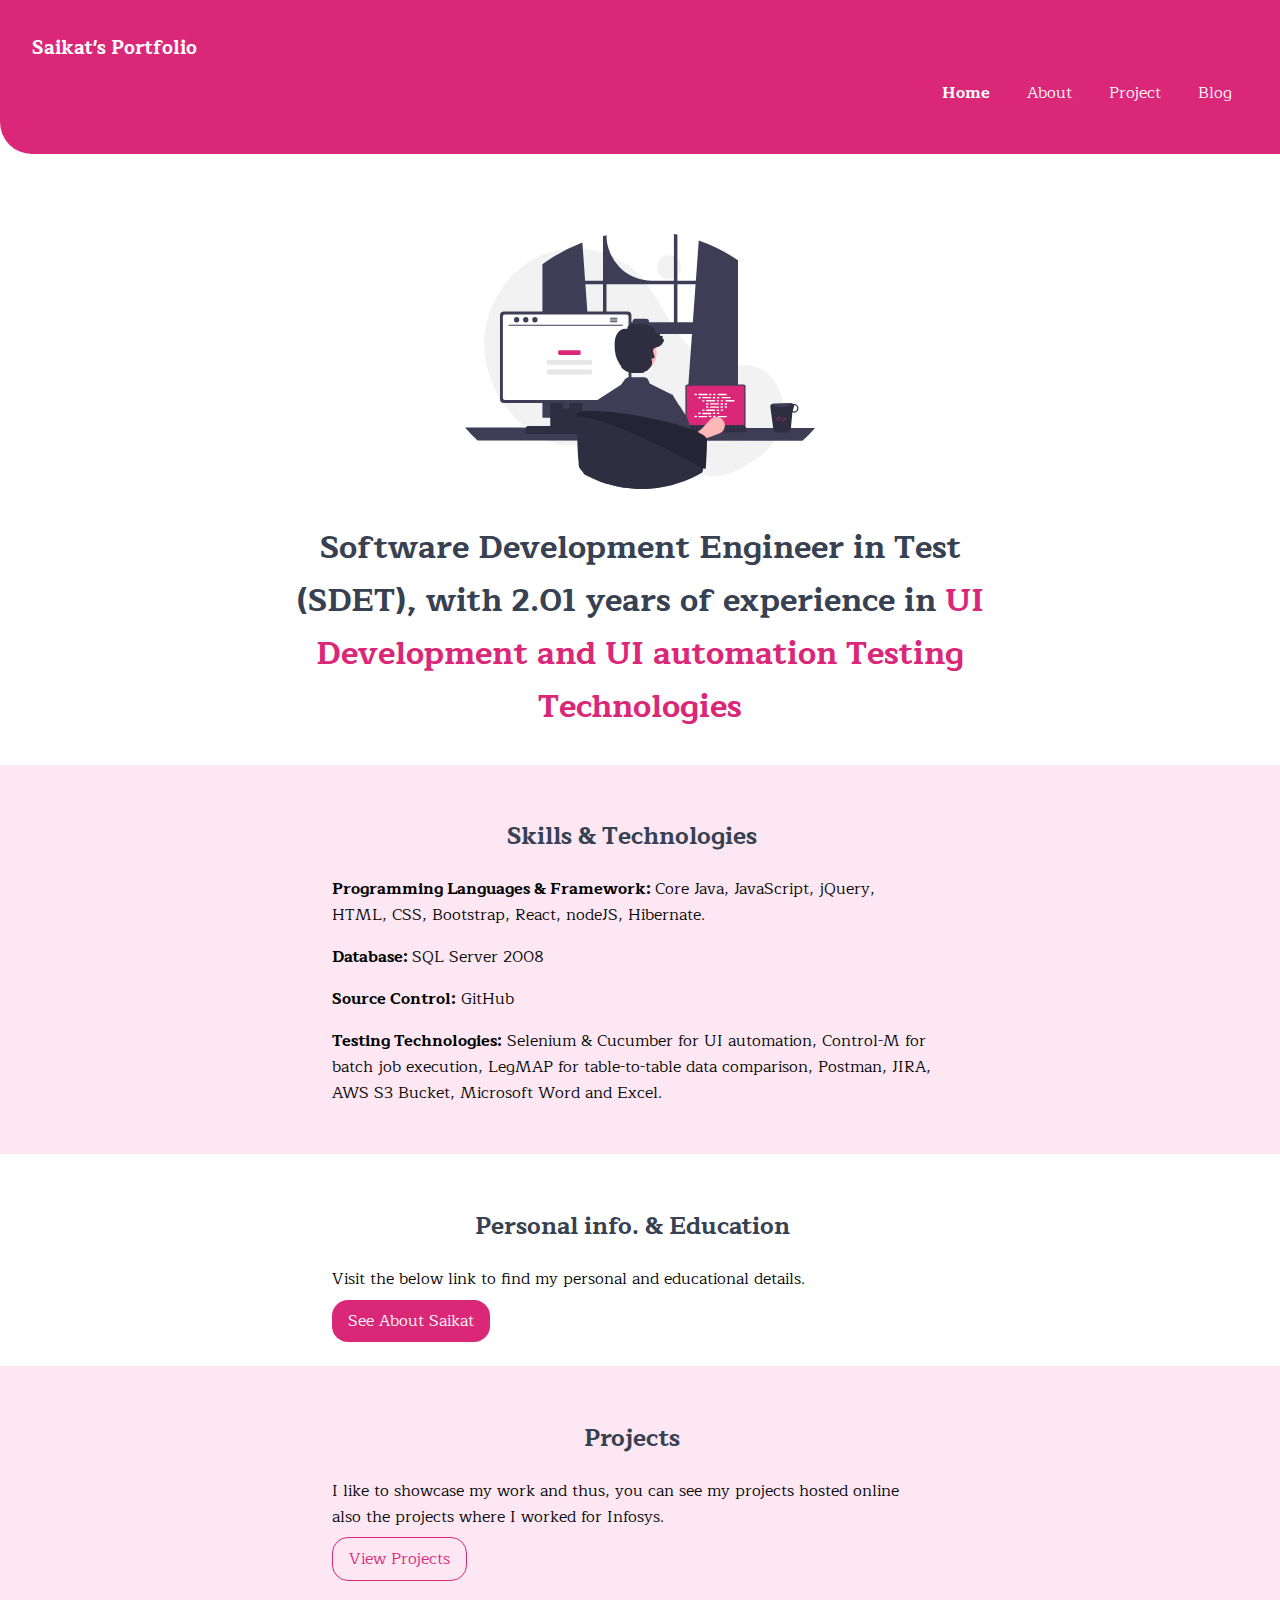
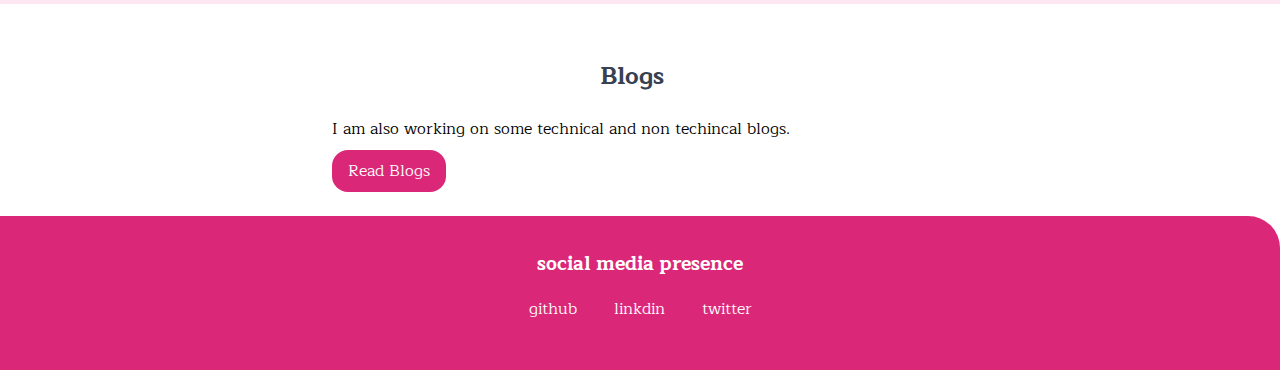
<file: index.html>
<!DOCTYPE html>
<html lang="en">
<head>
    <meta charset="UTF-8">
    <meta http-equiv="X-UA-Compatible" content="IE=edge">
    <meta name="viewport" content="width=device-width, initial-scale=1.0">
    <title>Saikat's Portfolio</title>
    <link rel="stylesheet" href="/style.css">
</head>
<body>

    <nav class="navigation container">
        <div class="navigation_1">Saikat's Portfolio</div>
        <ul class="non_bullet nav-right">
            <li class="inline">
                <a class="link link-active" href="/index.html">Home</a>
            </li>
            <li class="inline">
                <a class="link" href="/About.html">About</a>
            </li>
            <li class="inline">
                <a class="link" href="/Project.html">Project</a>
            </li>
            <li class="inline">
                <a class="link" href="/Blogs.html">Blog</a>
            </li>
        </ul>
    </nav>

    <header class="head">
        <img class="head-img" src="images/undraw_programming_re_kg9v (1).svg" alt="Picture is not loading">
        <h1 class="head-header">Software Development Engineer in Test (SDET), with 2.01 years of experience in <span class="head-color"> UI Development and UI automation Testing Technologies</span></h1>
    </header>

    <section class="off-white mid">
        <div class="container container-center">
            <h2 class="center">Skills & Technologies</h2>
    <p><strong>Programming Languages & Framework: </strong> Core Java, JavaScript, jQuery, HTML, CSS, Bootstrap, React, nodeJS, Hibernate.</p>
    <p><strong>Database: </strong> SQL Server 2008</p>
    <p><strong>Source Control:</strong> GitHub</p>
    <p><strong>Testing Technologies:</strong>  Selenium & Cucumber for UI automation, Control-M for batch job execution, LegMAP for table-to-table data
        comparison, Postman, JIRA, AWS S3 Bucket, Microsoft Word and Excel.</p>
        
    </div>
    </section>

    
    <section class="mid">
        <div class="container container-center">
            <h2 class="center">Personal info. & Education</h2>
                  <p>Visit the below link to find my personal and educational details.</p>
                  <a class="link link-primary" href="/About.html">See About Saikat</a>
        </div>
    </section>
    
    <section class="off-white mid">
        <div class="container container-center">
            <h2 class="center">Projects</h2>
                   <p>I like to showcase my work and thus, you can see my projects hosted online also the projects where I worked for Infosys.</p>
                   <a class="link link-secondary" href="/Project.html">View Projects</a>
        </div>
    </section>
    
    <section class="mid">
        <div class="container container-center">     
            <h2 class="center">Blogs</h2>
                  <p>I am also working on some technical and non techincal blogs.</p>
                  <a class="link link-primary" href="/Blogs.html">Read Blogs</a>
        </div>
    </section>

    <footer class="foot">
        <small class="small">social media presence</small>
        <ul class="non_bullet nav-mid">
            <li class="inline"><a class="link color" href="https://github.com/SaikatGhoshNIT">github</a></li>
            <li class="inline"><a class="link color" href="https://www.linkedin.com/in/saikat-ghosh-66bb391b4/">linkdin</a></li>
            <li class="inline"><a class="link color" href="https://twitter.com/saikatghosh5434">twitter</a></li>
        </ul>
    </footer>

    
</body>
</html>
</file>
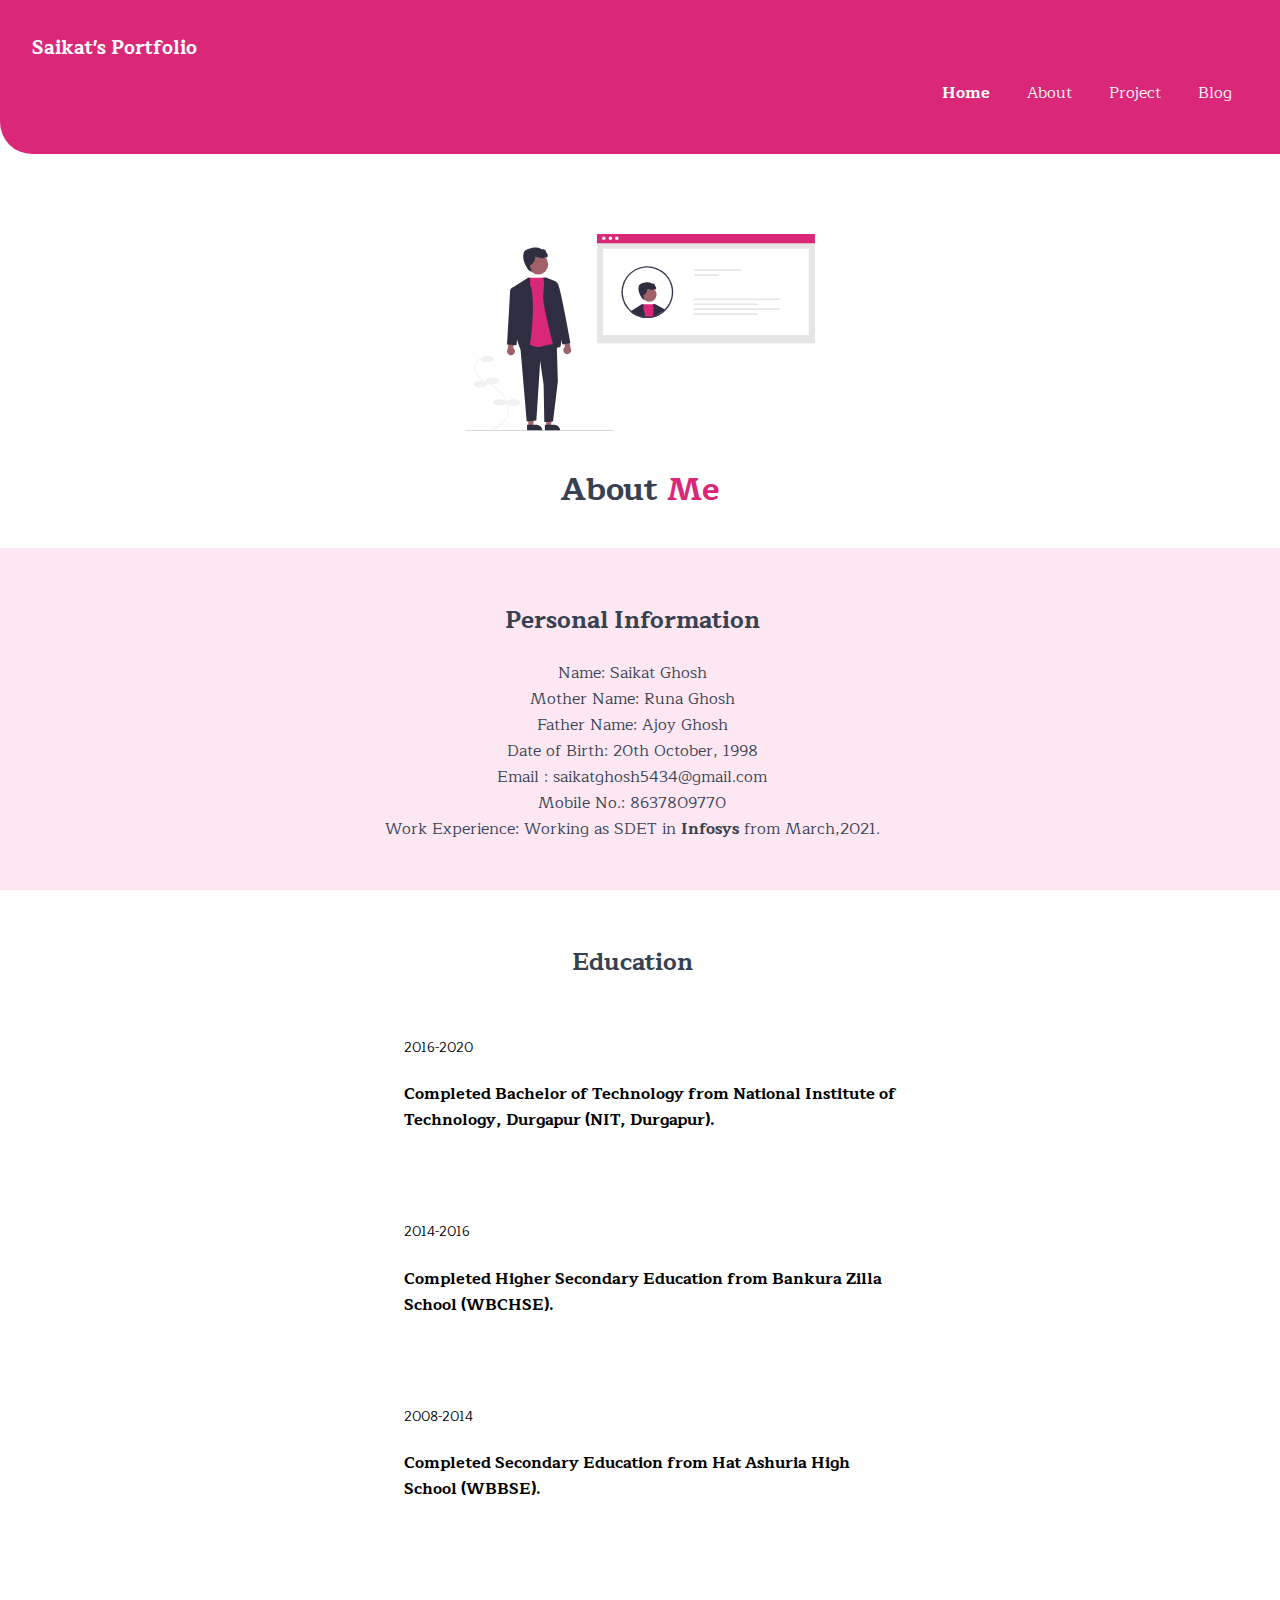
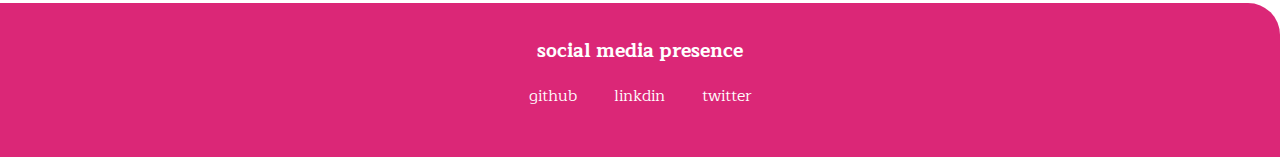
<file: About.html>
<!DOCTYPE html>
<html lang="en">
<head>
    <meta charset="UTF-8">
    <meta http-equiv="X-UA-Compatible" content="IE=edge">
    <meta name="viewport" content="width=device-width, initial-scale=1.0">
    <title>About Section</title>
    <link rel="stylesheet" href="style.css">
</head>
<body>
    <nav class="navigation container">
        <div class="navigation_1">Saikat's Portfolio</div>
        <ul class="non_bullet nav-right">
            <li class="inline">
                <a class="link link-active" href="/index.html">Home</a>
            </li>
            <li class="inline">
                <a class="link" href="/About.html">About</a>
            </li>
            <li class="inline">
                <a class="link" href="/Project.html">Project</a>
            </li>
            <li class="inline">
                <a class="link" href="/Blogs.html">Blog</a>
            </li>
        </ul>
    </nav>

    
    <header class="head">
        <img class="head-img" src="images/About me.svg" alt="Picture is not loading">
        <h1 class="head-header">About<span class="head-color"> Me</span></h1>
    </header>

    <section class="off-white mid">
        <div class="container container-center">
            <h2 class="center">Personal Information</h2>
                   <p class="center">Name: Saikat Ghosh <br>
               Mother Name: Runa Ghosh <br>
               Father Name: Ajoy Ghosh <br>
               Date of Birth: 20th October, 1998 <br>
               Email : saikatghosh5434@gmail.com <br>
               Mobile No.: 8637809770 <br>
               Work Experience: Working as SDET in <b>Infosys</b> from March,2021.
                   </p>
        </div>
    </section>

    <section class="mid">
        <div class="container container-center">     
            <h2 class="center">Education</h2>
            <ul class="non_bullet">
                <li><article class="ul-pad">
                    <small>2016-2020</small>
                    <h4>Completed Bachelor of Technology from National Institute of
                        Technology, Durgapur (NIT, Durgapur).</h4>
                </article>
            </li>
            
            <li>
                    <article class="ul-pad">
                        <small>2014-2016</small>
                        <h4>Completed Higher Secondary Education from Bankura Zilla School (WBCHSE).</h4>
                    </article>
            </li>
            
            <li>
                    <article  class="ul-pad">
                        <small>2008-2014</small>
                        <h4>Completed Secondary Education from Hat Ashuria High School (WBBSE).</h4>
                    </article>
            </li>
            </ul>
        </div>
    </section>


    <footer class="foot">
        <small class="small">social media presence</small>
        <ul class="non_bullet nav-mid">
            <li class="inline"><a class="link color" href="https://github.com/SaikatGhoshNIT">github</a></li>
            <li class="inline"><a class="link color" href="https://www.linkedin.com/in/saikat-ghosh-66bb391b4/">linkdin</a></li>
            <li class="inline"><a class="link color" href="https://twitter.com/saikatghosh5434">twitter</a></li>
        </ul>
    </footer>

</body>
</html>
</file>
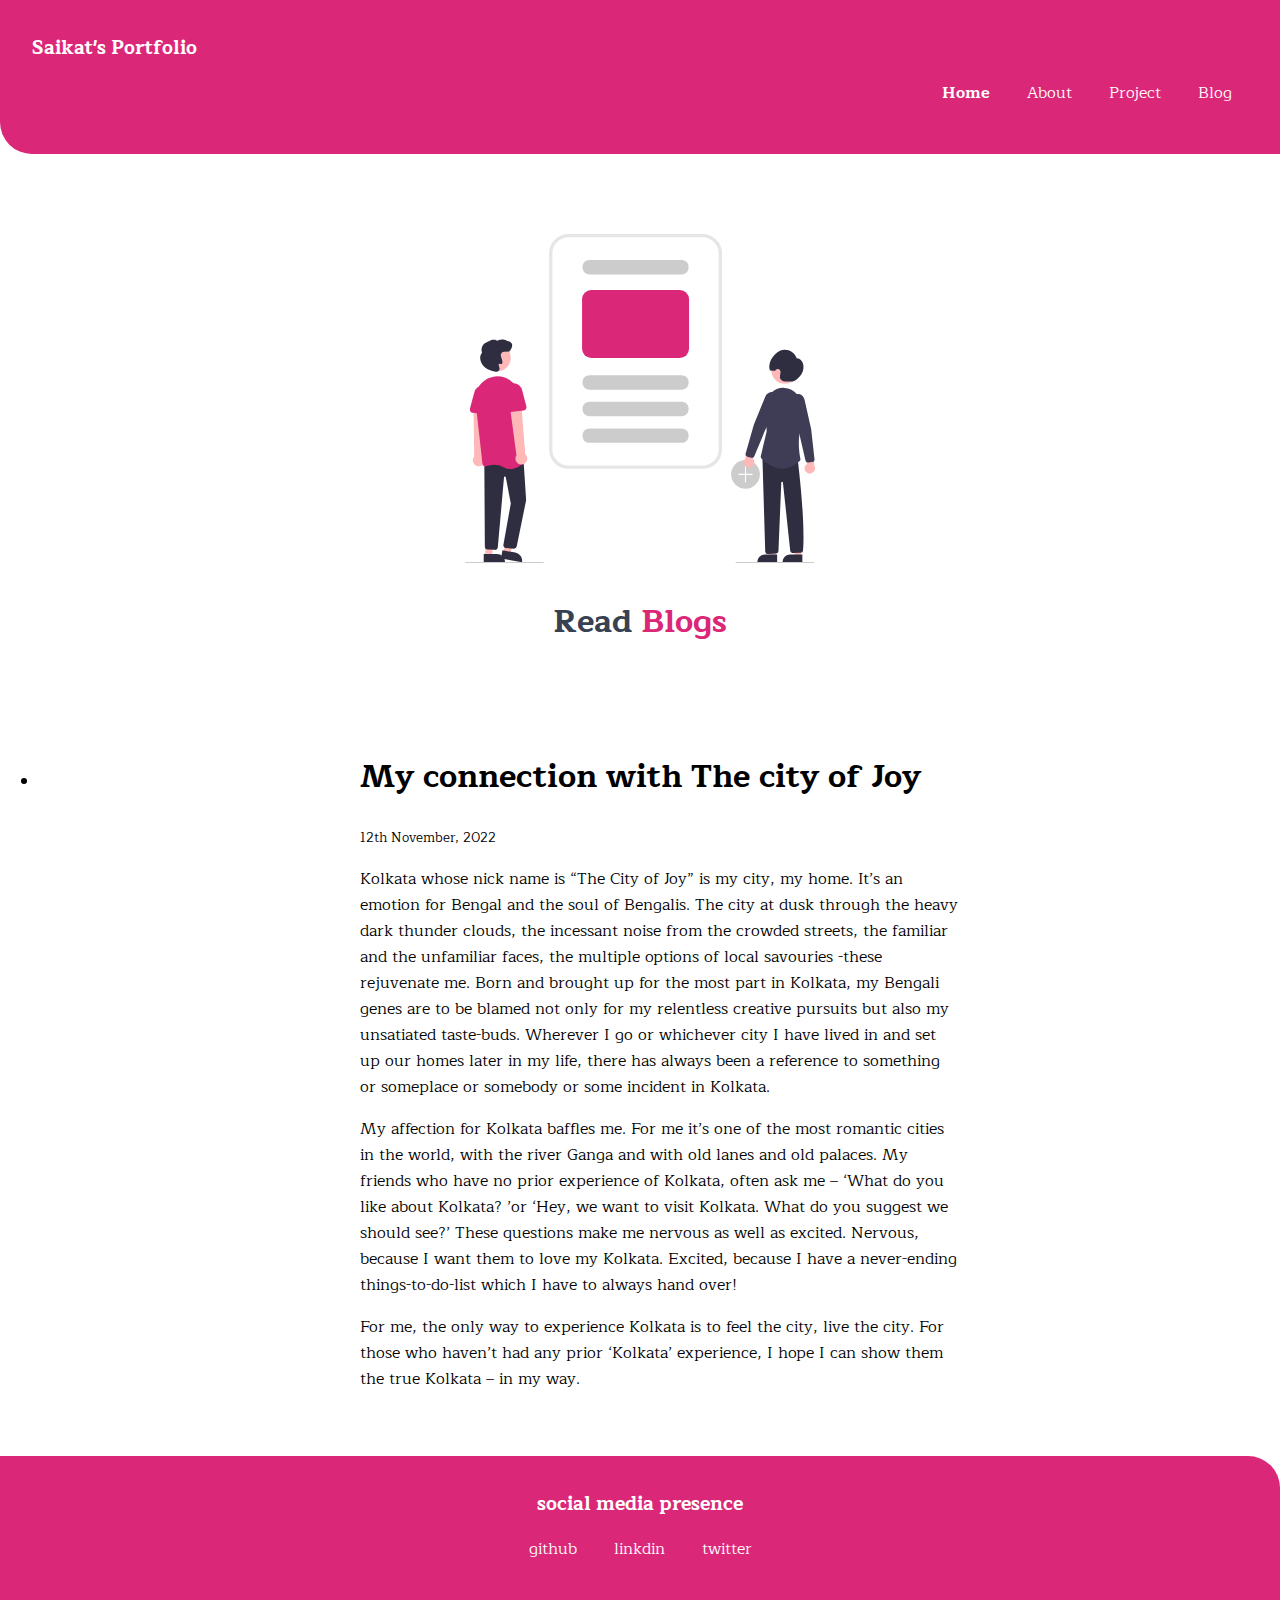
<file: Blogs.html>
<!DOCTYPE html>
<html lang="en">
<head>
    <meta charset="UTF-8">
    <meta http-equiv="X-UA-Compatible" content="IE=edge">
    <meta name="viewport" content="width=device-width, initial-scale=1.0">
    <title>Blogs Section</title>
    <link rel="stylesheet" href="style.css">
</head>

<body>
    <nav class="navigation container">
        <div class="navigation_1">Saikat's Portfolio</div>
        <ul class="non_bullet nav-right">
            <li class="inline">
                <a class="link link-active" href="/index.html">Home</a>
            </li>
            <li class="inline">
                <a class="link" href="/About.html">About</a>
            </li>
            <li class="inline">
                <a class="link" href="/Project.html">Project</a>
            </li>
            <li class="inline">
                <a class="link" href="/Blogs.html">Blog</a>
            </li>
        </ul>
    </nav>

    <header class="head">
        <img class="head-img" src="images/Blog.svg" alt="Picture is not loading">
        <h1 class="head-header">Read<span class="head-color"> Blogs</span></h1>
    </header>


<ul class="non-bullet">
    <li>
        <article class="ul-pad container container-center">
            <h1>My connection with The city of Joy</h1>
        <small>12th November, 2022</small>
        <p>Kolkata whose nick name is “The City of Joy” is my city, my home. It’s an emotion for Bengal and the soul of Bengalis. The city at dusk through the heavy dark thunder clouds, the incessant noise from the crowded streets, the familiar and the unfamiliar faces, the multiple options of local savouries -these rejuvenate me. Born and brought up for the most part in Kolkata, my Bengali genes are to be blamed not only for my relentless creative pursuits but also my unsatiated taste-buds. Wherever I go or whichever city I have lived in and set up our homes later in my life, there has always been a reference to something or someplace or somebody or some incident in Kolkata.</p>
        <p>My affection for Kolkata baffles me. For me it’s one of the most romantic cities in the world, with the river Ganga and with old lanes and old palaces. My friends who have no prior experience of Kolkata, often ask me – ‘What do you like about Kolkata? ’or ‘Hey, we want to visit Kolkata. What do you suggest we should see?’ These questions make me nervous as well as excited. Nervous, because I want them to love my Kolkata. Excited, because I have a never-ending things-to-do-list which I have to always hand over!</p>
        <p>For me, the only way to experience Kolkata is to feel the city, live the city. For those who haven’t had any prior ‘Kolkata’ experience, I hope I can show them the true Kolkata – in my way.</p>
        
        </article>
        
    </li>
</ul>
    

    <footer class="foot">
        <small class="small">social media presence</small>
        <ul class="non_bullet nav-mid">
            <li class="inline"><a class="link color" href="https://github.com/SaikatGhoshNIT">github</a></li>
            <li class="inline"><a class="link color" href="https://www.linkedin.com/in/saikat-ghosh-66bb391b4/">linkdin</a></li>
            <li class="inline"><a class="link color" href="https://twitter.com/saikatghosh5434">twitter</a></li>
        </ul>
    </footer>
</body>
</html>
</file>
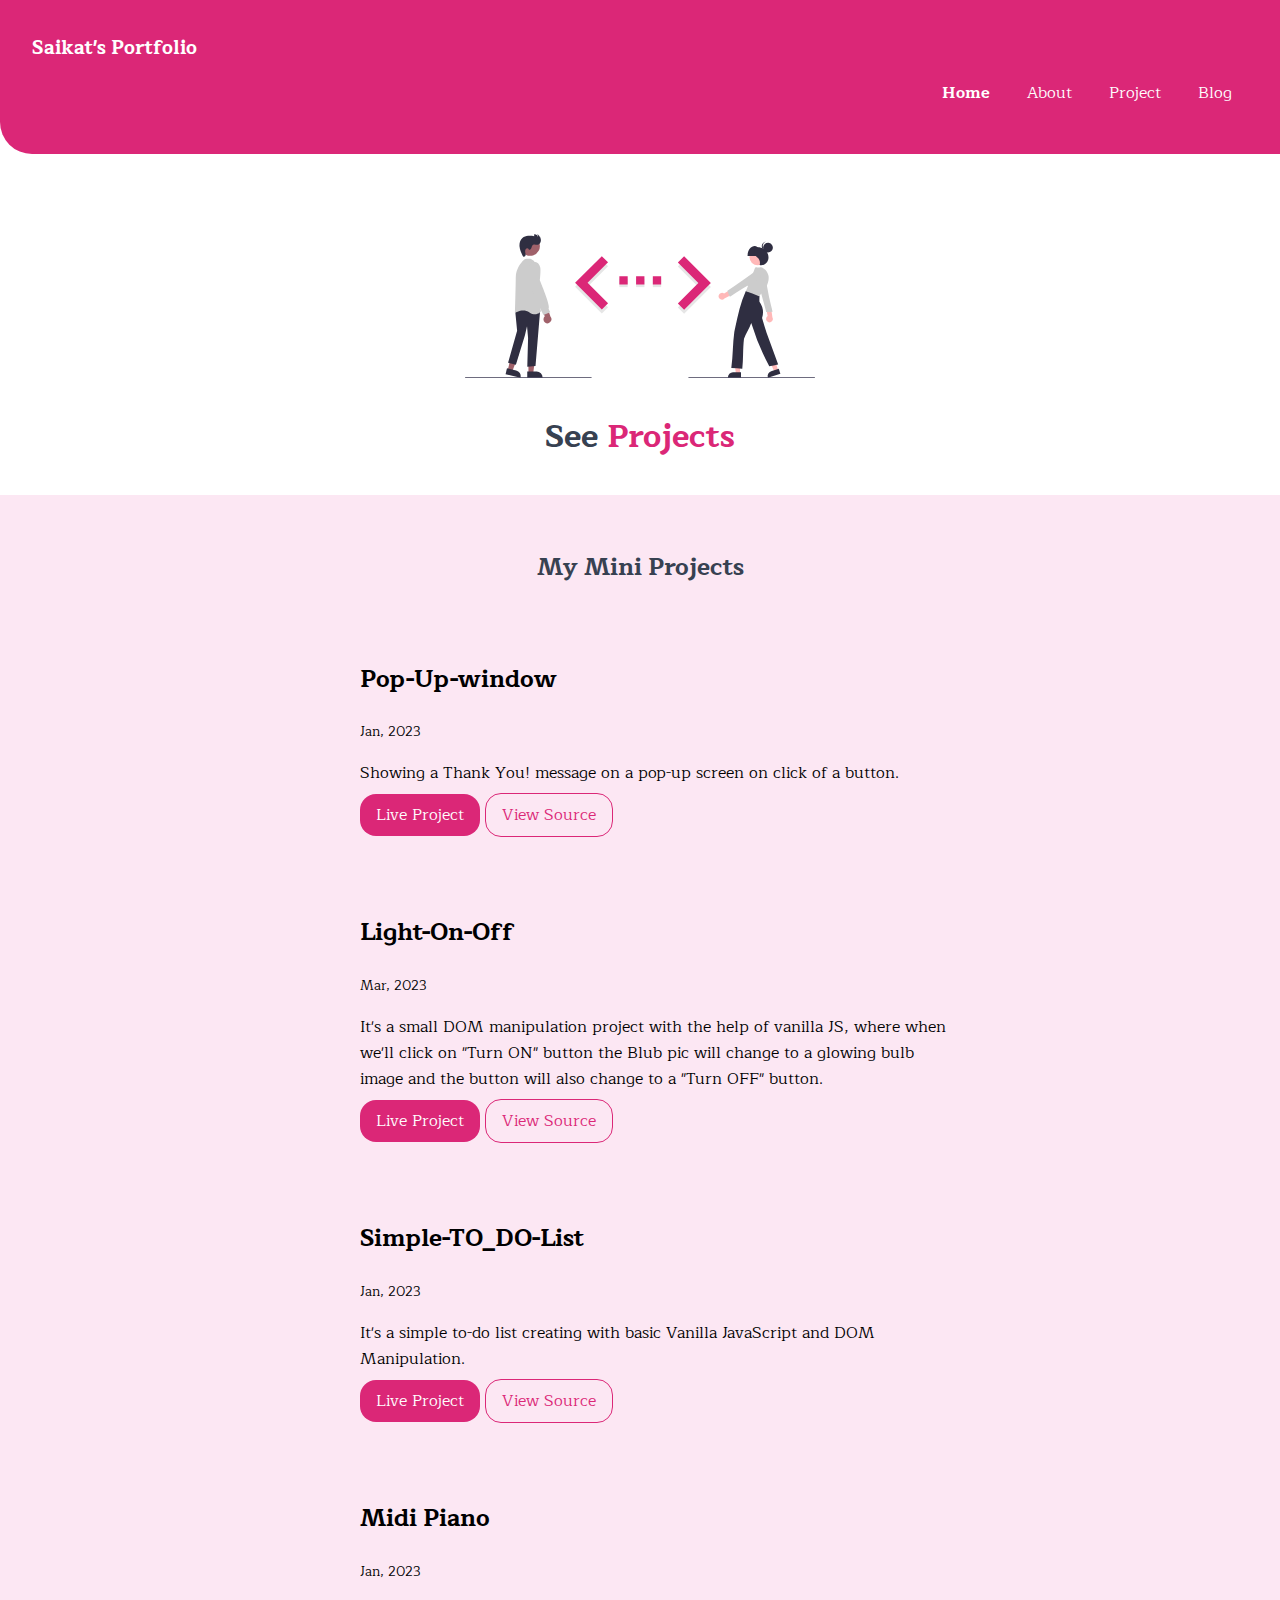
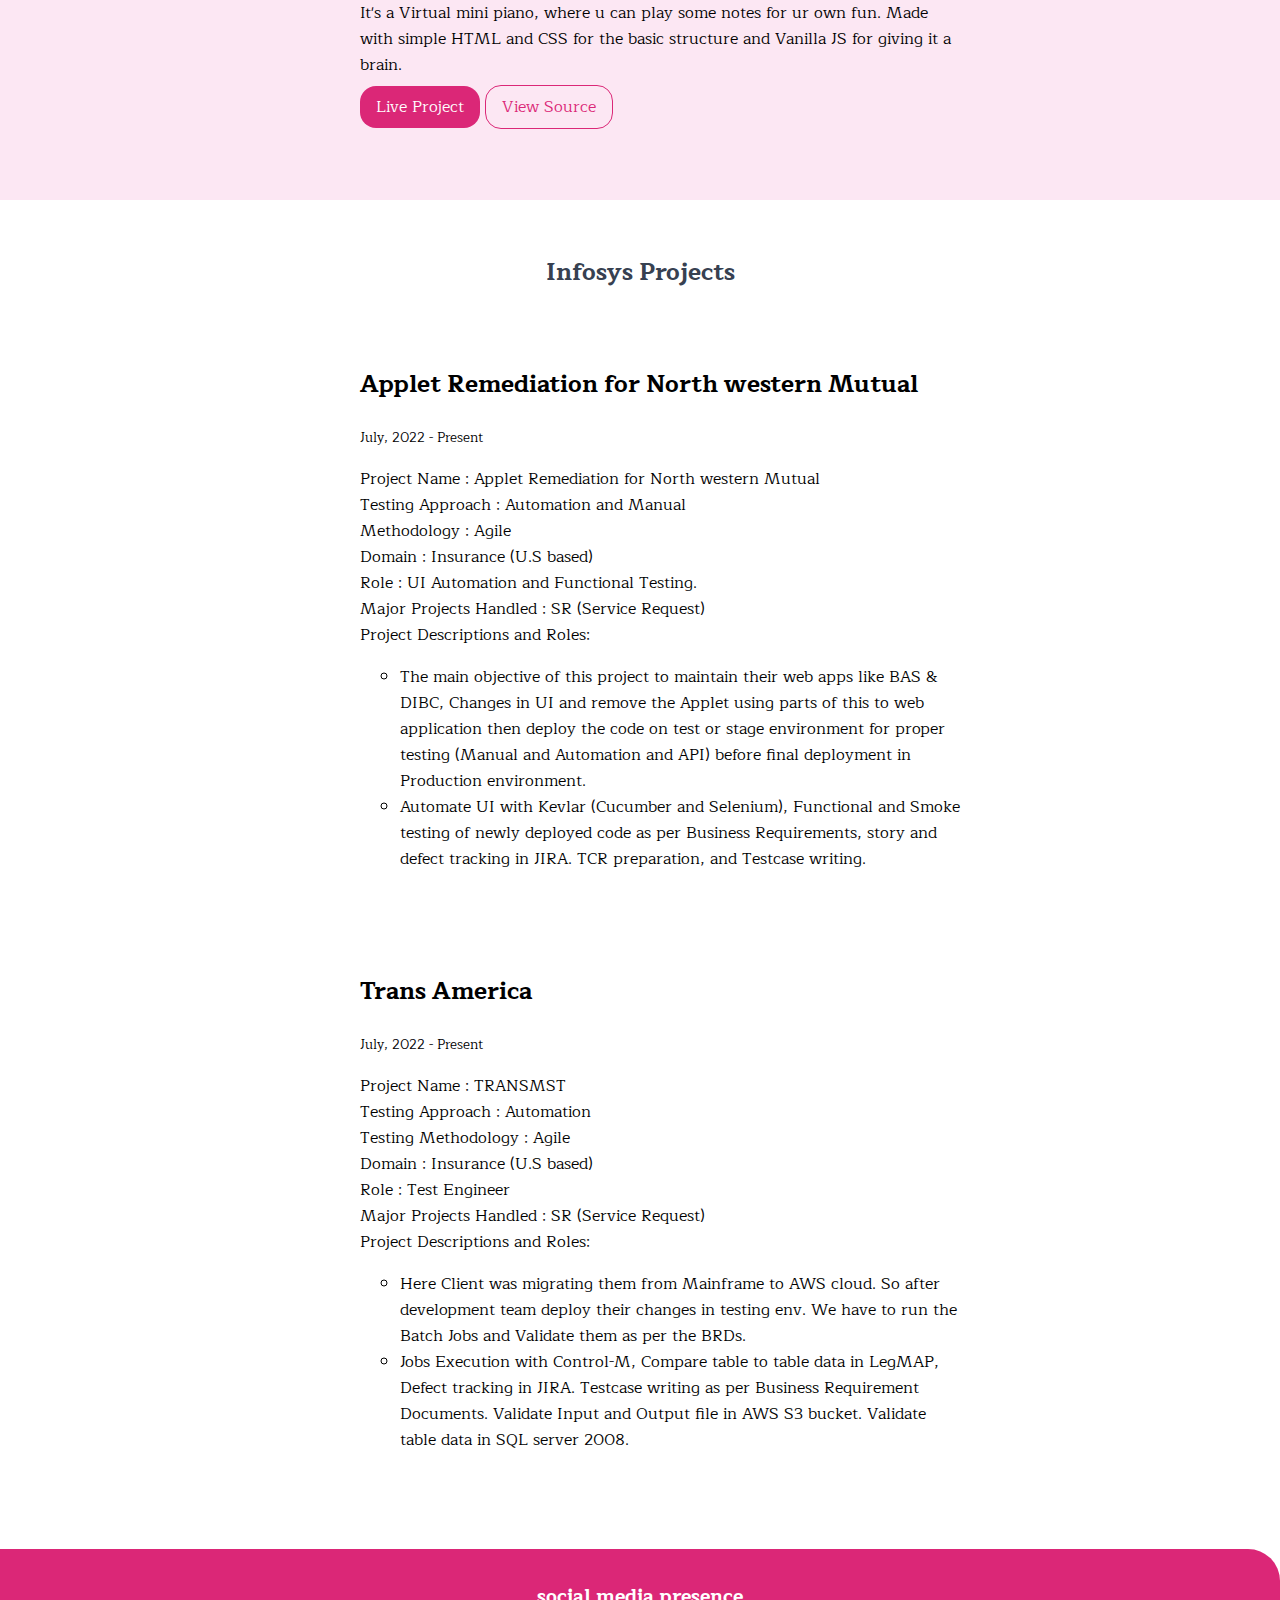
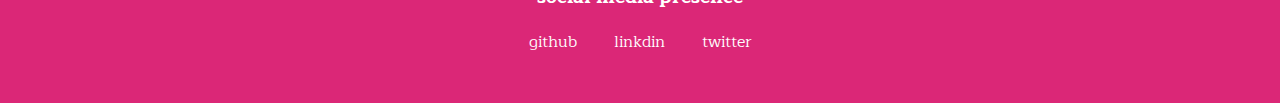
<file: Project.html>
<!DOCTYPE html>
<html lang="en">
<head>
    <meta charset="UTF-8">
    <meta http-equiv="X-UA-Compatible" content="IE=edge">
    <meta name="viewport" content="width=device-width, initial-scale=1.0">
    <title>Project Section</title>
    <link rel="stylesheet" href="style.css">
</head>
<body>
    <nav class="navigation container">
        <div class="navigation_1">Saikat's Portfolio</div>
        <ul class="non_bullet nav-right">
            <li class="inline">
                <a class="link link-active" href="/index.html">Home</a>
            </li>
            <li class="inline">
                <a class="link" href="/About.html">About</a>
            </li>
            <li class="inline">
                <a class="link" href="/Project.html">Project</a>
            </li>
            <li class="inline">
                <a class="link" href="/Blogs.html">Blog</a>
            </li>
        </ul>
    </nav>

    <header class="head">
        <img class="head-img" src="images/Project.svg" alt="Picture is not loading">
        <h1 class="head-header">See<span class="head-color"> Projects</span></h1>
    </header>

    <section class="off-white mid">
            <h2 class="center">My Mini Projects</h2>
                   <ul class="non_bullet">
                    <li><article class="ul-pad container container-center">
                        <h2>Pop-Up-window</h2>
                        <small>Jan, 2023</small>
                        <p>Showing a Thank You! message on a pop-up screen on click of a button.</p>
                            <a class="link link-primary" href="https://pop-up-window.netlify.app/">Live Project</a>
                            <a class="link link-secondary" href="https://github.com/SaikatGhoshNIT/Pop-Up-window">View Source</a>
                    </article>
                </li>
                <li><article class="ul-pad container container-center">
                    <h2>Light-On-Off</h2>
                    <small>Mar, 2023</small>
                    <p>It's a small DOM manipulation project with the help of vanilla JS, where when we'll click on "Turn ON" button the Blub pic will change to a glowing bulb image and the button will also change to a "Turn OFF" button.</p>
                        <a class="link link-primary" href="https://bulb-off-on.netlify.app/">Live Project</a>
                        <a class="link link-secondary" href="https://github.com/SaikatGhoshNIT/Light-On-Off">View Source</a>
                </article>
            </li>

            <li><article class="ul-pad container container-center">
                <h2>Simple-TO_DO-List</h2>
                <small>Jan, 2023</small>
                <p>It's a simple to-do list creating with basic Vanilla JavaScript and DOM Manipulation.</p>
                    <a class="link link-primary" href="https://simple-to-do-list-dommanipulation.netlify.app/">Live Project</a>
                    <a class="link link-secondary" href="https://github.com/SaikatGhoshNIT/Simple-TO_DO-List">View Source</a>
            </article>
        </li>

        <li><article class="ul-pad container container-center">
            <h2>Midi Piano</h2>
            <small>Jan, 2023</small>
            <p>It's a Virtual mini piano, where u can play some notes for ur own fun. Made with simple HTML and CSS for the basic structure and Vanilla JS for giving it a brain.</p>
                <a class="link link-primary" href="https://virtual-mini-piano.netlify.app/">Live Project</a>
                <a class="link link-secondary" href="https://github.com/SaikatGhoshNIT/Midi-Piano">View Source</a>
        </article>
    </li>
                   </ul>    
    </section>

    <section class="mid">
            <h2 class="center">Infosys Projects</h2>
            <ul class="non_bullet">
                <li><article class="ul-pad container container-center">
                    <h2>Applet Remediation for North western Mutual</h2>
                    <small>July, 2022 - Present</small>
                    <p>Project Name : Applet Remediation for North western Mutual <br>
                        Testing Approach : Automation and Manual <br>
                        Methodology : Agile <br>
                        Domain : Insurance (U.S based) <br>
                        Role : UI Automation and Functional Testing. <br>
                        Major Projects Handled : SR (Service Request) <br>
                        Project Descriptions and Roles:
                        <ul>
                            <li>
                                The main objective of this project to maintain their web apps like BAS & DIBC,
                                Changes in UI and remove the Applet using parts of this to web application then
                                deploy the code on test or stage environment for proper testing (Manual and
                                Automation and API) before final deployment in Production environment.
                            </li>
                            <li>
                                Automate UI with Kevlar (Cucumber and Selenium), Functional and
                                Smoke testing of newly deployed code as per Business Requirements,
                                story and defect tracking in JIRA. TCR preparation, and Testcase writing.
                            </li>
                        </ul>
                        </p>
                </article>
            </li>
            <li>
                <article class="ul-pad container container-center">
                    <h2>Trans America</h2>
                    <small>July, 2022 - Present</small>
                    <p>Project Name : TRANSMST <br>
                        Testing Approach : Automation <br>
                        Testing Methodology : Agile <br>
                        Domain : Insurance (U.S based) <br>
                        Role : Test Engineer <br>
                        Major Projects Handled : SR (Service Request) <br>
                        Project Descriptions and Roles:
                        <ul>
                            <li>Here Client was migrating them from Mainframe to AWS cloud. So after
                                development team deploy their changes in testing env. We have to run the
                                Batch Jobs and Validate them as per the BRDs.
                            </li>
                            <li>Jobs Execution with Control-M, Compare table to table data in LegMAP, Defect
                                tracking in JIRA. Testcase writing as per Business Requirement Documents.
                                Validate Input and Output file in AWS S3 bucket. Validate table data in SQL
                                server 2008.
                            </li>
                        </ul>
                        </p>
                </article>
            </li>
               </ul>   
        
    </section>


    <footer class="foot">
        <small class="small">social media presence</small>
        <ul class="non_bullet nav-mid">
            <li class="inline"><a class="link color" href="https://github.com/SaikatGhoshNIT">github</a></li>
            <li class="inline"><a class="link color" href="https://www.linkedin.com/in/saikat-ghosh-66bb391b4/">linkdin</a></li>
            <li class="inline"><a class="link color" href="https://twitter.com/saikatghosh5434">twitter</a></li>
        </ul>
    </footer>
    
</body>
</html>
</file>
<file: style.css>
@import url('https://fonts.googleapis.com/css2?family=Dancing+Script:wght@400;700&family=Maitree:wght@300;500&family=Montserrat:ital,wght@0,600;1,300&family=Nanum+Gothic:wght@400;800&family=Rajdhani:wght@400;700&family=Titillium+Web:wght@300;900&display=swap');

:root{
    --primarycolor: #db2777;
    --darkgrey:#374151;
    --secondarycolor:#fce7f3;
}

body{
    
font-family: 'Maitree', serif;
   margin: 0;
}
hr {
    margin: 2rem 0rem;
}

/** spaces **/

/* .margin-md {
    margin: 2rem;
} */
.container{
    padding-left: 0rem;
    padding-right: 1rem;
}

.container-center{
    max-width: 600px;
    margin: auto;
    /* text-align: center; */
}


.link {
    text-decoration: none;
    padding: 0.5rem 1rem;
    box-sizing: border-box;
    /* max-width: 160px;
    display: block; */
}

.link-primary{
    background-color: var(--primarycolor);
    border-radius: 1rem;
    color: white;
    margin: 1rem,1rem,1rem,0rem;
}

.link-secondary{
  border: 1px solid var(--primarycolor);
  color: var(--primarycolor);
  border-radius: 1rem;
}

.non_bullet{
    list-style: none;
}
.inline{
    display: inline;
    padding: 0rem, 1rem;
    margin: 0rem, 2rem;
}


.navigation{
    background-color:var(--primarycolor);
    color: white;
    padding: 2rem;
    border-bottom-left-radius: 2rem;
    position: sticky;
    top: 0px;
}

/* not working */
.navigation_1{
    font-weight: bold;
    font-size: larger;
    
}

.nav-right{
    text-align: right;
}
.navigation .link{
    color: white;
}

/* not working */
.navigation .link-active{
    font-weight:  bold;
}

.head{
    padding: 2rem;
    padding-top: 5rem;
}

.head-img{
    max-width: 350px;
    margin: auto;
    display: block;
}

.head-header{
    max-width: 760px;
    margin: auto;
    text-align: center;
    padding-top: 2rem;
    color: var(--darkgrey);
}

.head-color{
    color: var(--primarycolor);
}

.mid{
    padding: 2rem;
    
}

.center{
    text-align: center;
    color: var(--darkgrey);
}

/* .white{
    background-color: white;
}

.section{
    margin: auto;
    max-width: 600px;
} */

.off-white{
    background-color: var(--secondarycolor);
}


.foot{
    background-color: var(--primarycolor);
    padding: 2rem;
    border-top-right-radius: 2rem;
}

.small{
    display: block;
    text-align: center;
    color: white;
    font-size: larger;
    font-weight: bold;
}
.foot .nav-mid{
   text-align: center; 
   padding-left: 0px;
}

.foot .color{
    color: white;
}


/* About */

.ul-pad{
    padding: 2rem;
}
</file>
